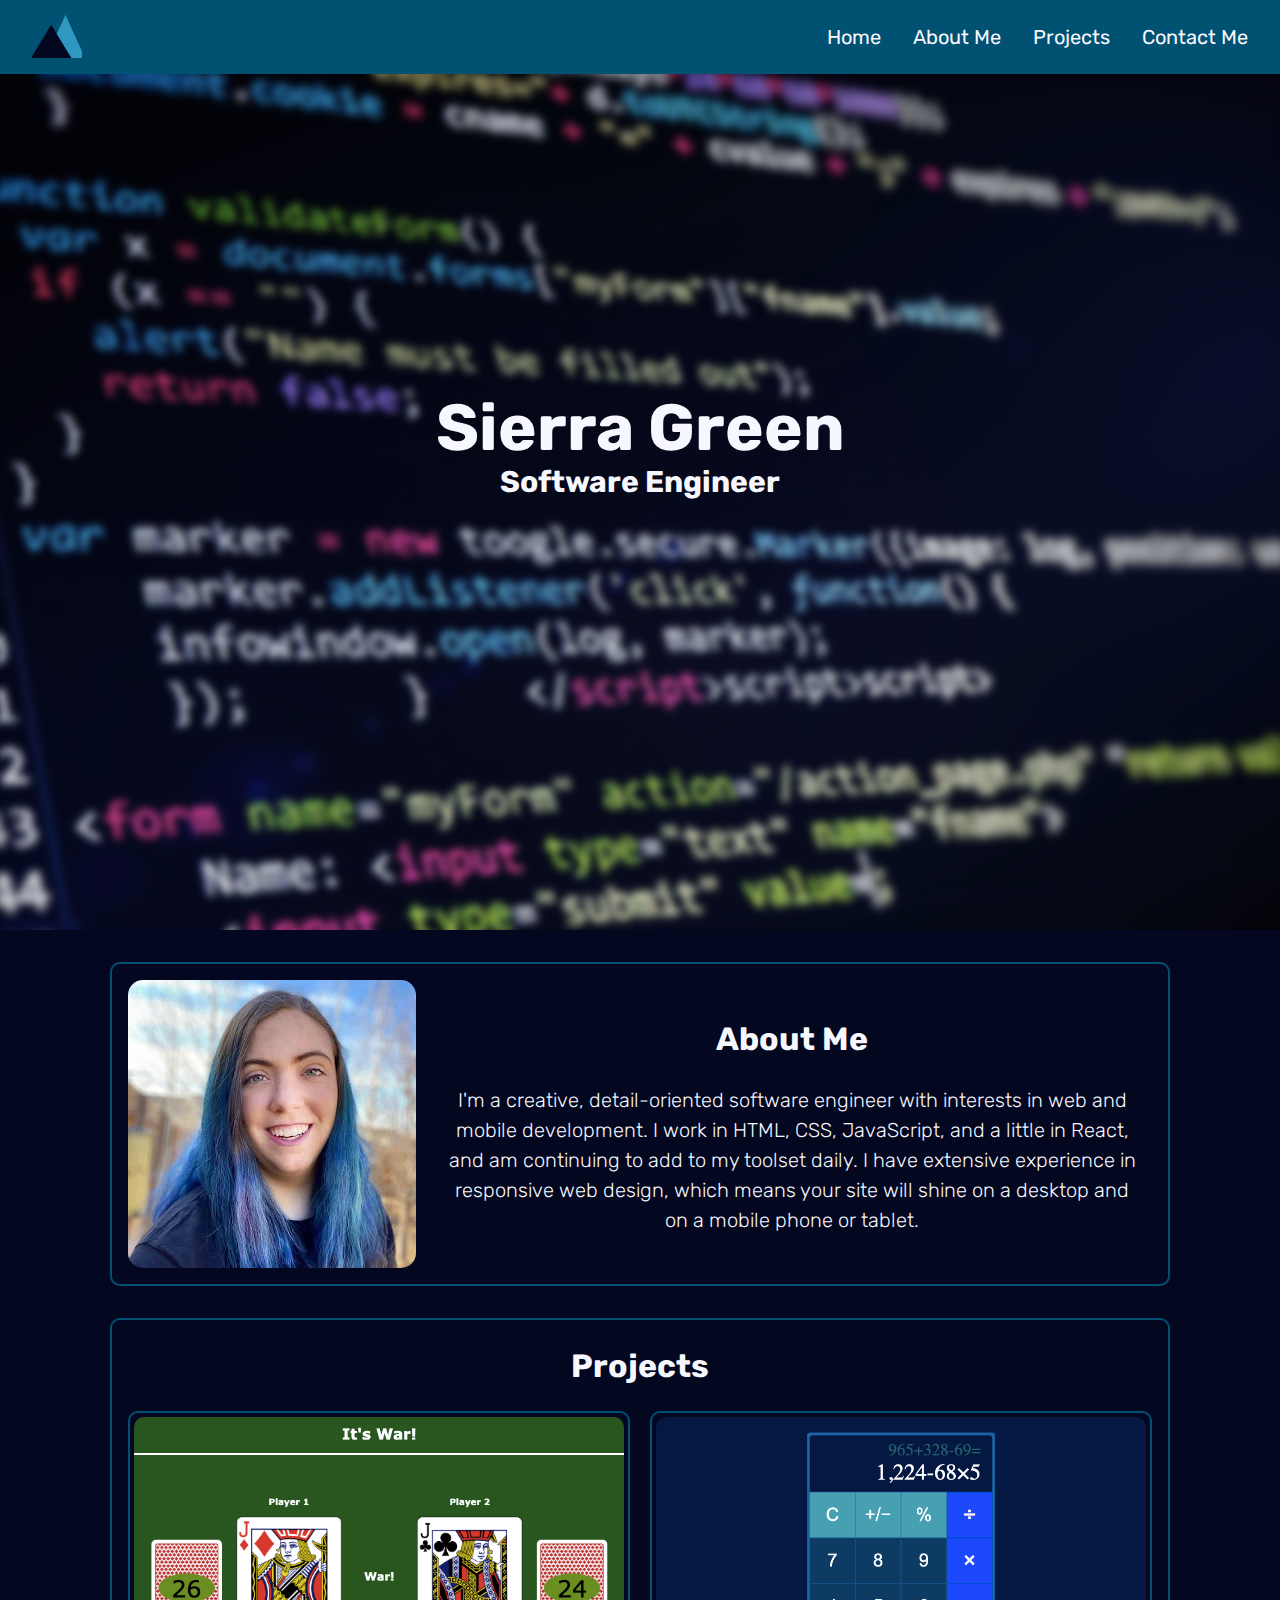
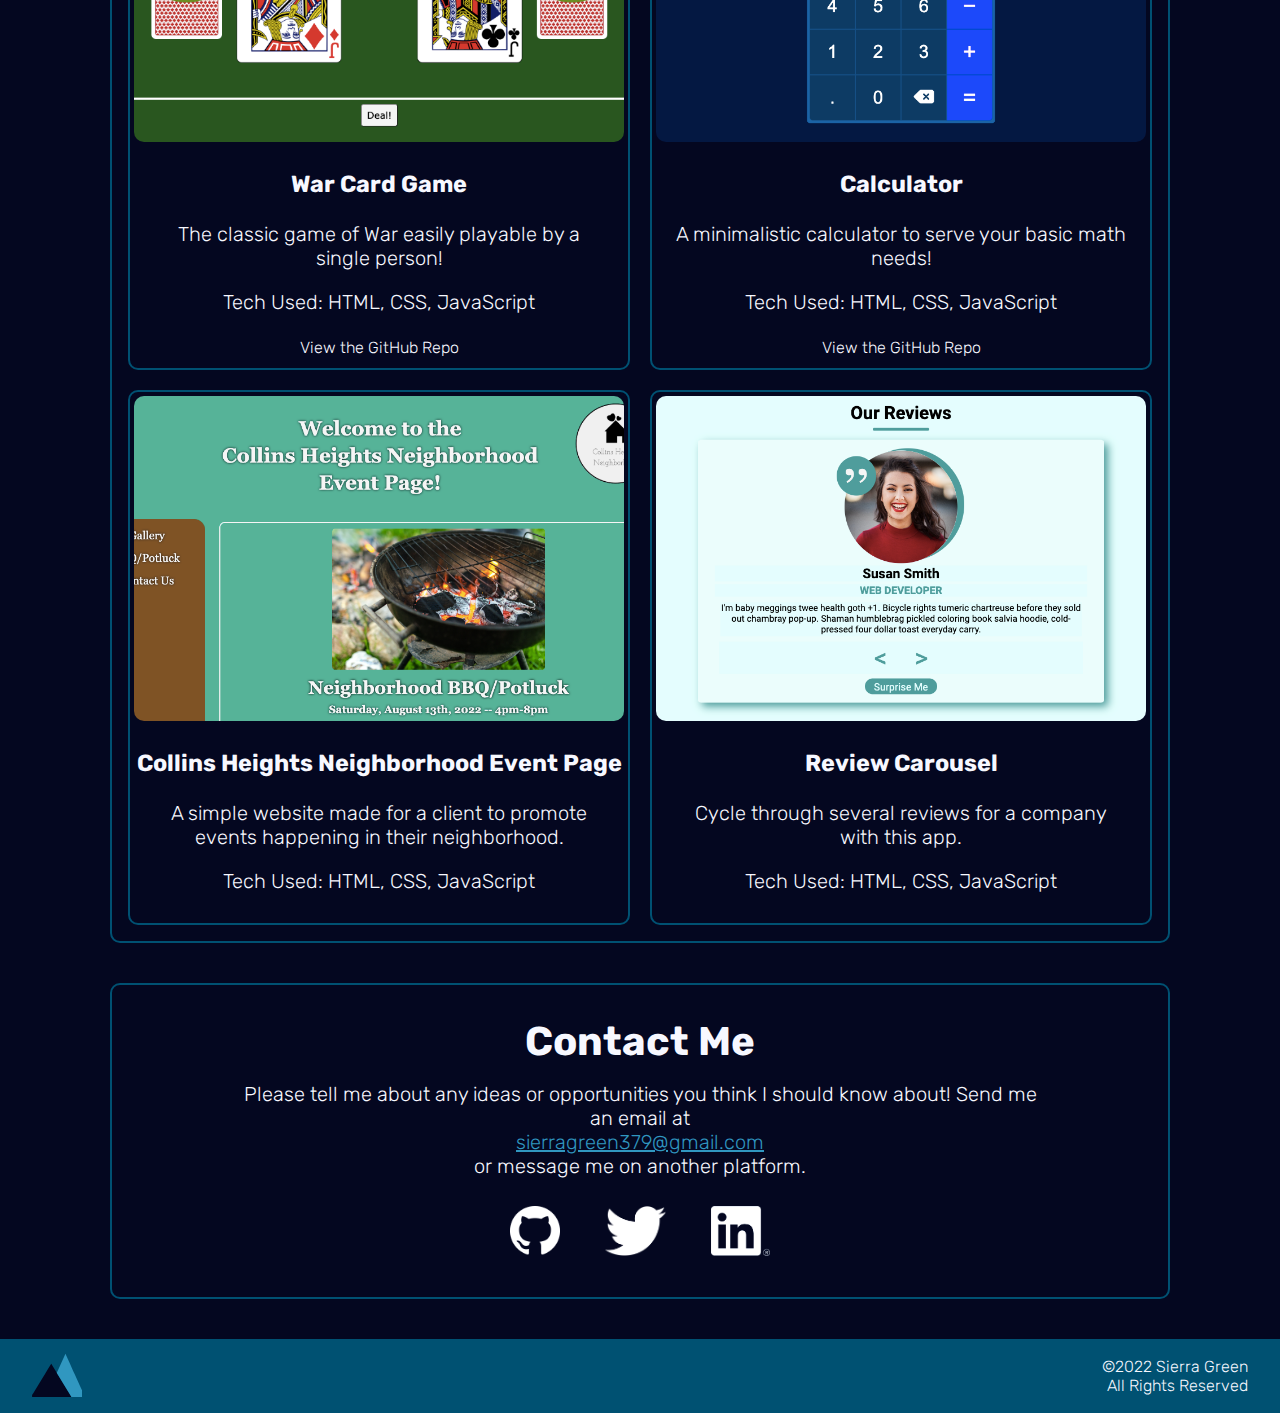
<file: index.html>
<!DOCTYPE html>
<html lang="en">
  <head>
    <meta charset="UTF-8">
    <meta http-equiv="X-UA-Compatible" content="IE-edge">
    <meta name="viewport" content="width=device-width, initial-scale=1.0">
    <title>Sierra Green - Portfolio</title>
    <link rel="stylesheet" href="CSS/style.css"></link>
    <link rel="icon" type="image/png" href="Logos/Personal_Logo.svg">
  </head>
  <body>
    <nav id="navbar">
      <img id="header-logo" src="Logos/Personal_Logo.svg" alt="Sierra's Mountain Logo">
      <ul class="nav-menu">
        <li class="nav-item">
          <a class ="nav-link" href="#welcome-section">Home</a>
        </li>
        <li class="nav-item">
          <a class ="nav-link" href="#profile">About Me</a>
        </li>
        <li class="nav-item">
          <a class ="nav-link" href="#projects">Projects</a>
        </li>
        <li class="nav-item">
          <a class ="nav-link" href="#contact">Contact Me</a>
        </li>
      </ul>
      <div class="hamburger">
        <span class="bar"></span>
        <span class="bar"></span>
        <span class="bar"></span>
      </div>
    </nav>
    <section id="welcome-section">
      <div id="bg-image"></div>
      <div id="welcome-text">
        <h1>Sierra Green</h1>
        <p>Software Engineer</p>
      </div>
    </section>
    <section id="profile">
      <img src="Images/Headshot.png" alt="Sierra's picture">
      <div id="profile-text">
      <h2>About Me</h2>
      <p>I'm a creative, detail-oriented software engineer with interests in web and mobile development. I work in HTML, CSS, JavaScript, and a little in React, and am continuing to add to my toolset daily. I have extensive experience in responsive web design, which means your site will shine on a desktop and on a mobile phone or tablet.</p>
      </div>
    </section>
    <section id="projects">
      <h2>Projects</h2>
      <div id="project-links">
        <div class="project-tile">
          <a href="https://sierragreen379.github.io/War_Card_Game/" target="_blank"><img src="Images/War_Card_Game_photo.png">
            <h3>War Card Game</h3>
          </a>
          <p>The classic game of War easily playable by a single person!</p>
          <p>Tech Used: HTML, CSS, JavaScript</p>
          <a class="github-link" href="https://github.com/sierragreen379/War_Card_Game">View the GitHub Repo</a>
        </div>
        <div class="project-tile">
          <a href="https://sierragreen379.github.io/Calculator/" target="_blank"><img src="./Images/calculator_photo.png">
            <h3>Calculator</h3>
          </a>
          <p>A minimalistic calculator to serve your basic math needs!</p>
          <p>Tech Used: HTML, CSS, JavaScript</p>
          <a class="github-link" href="https://github.com/sierragreen379/Calculator">View the GitHub Repo</a>
        </div>
        <div class="project-tile">
          <a href="https://collinsheightsneighborhood.netlify.app/" target="_blank"><img src="Images/CHNeighborhood_Img.png">
            <h3>Collins Heights Neighborhood Event Page</h3>
          </a>
          <p>A simple website made for a client to promote events happening in their neighborhood.</p>
          <p>Tech Used: HTML, CSS, JavaScript</p>
        </div>
        <div class="project-tile">
          <a href="https://sierragreen379.github.io/Review_Carousel/" target="_blank"><img src="Images/Reviews_Img.png">
            <h3>Review Carousel</h3>
          </a>
          <p>Cycle through several reviews for a company with this app.</p>
          <p>Tech Used: HTML, CSS, JavaScript</p>
        </div>
      </div>
    </section>
    <section id="contact">
      <h2>Contact Me</h2>
      <p>Please tell me about any ideas or opportunities you think I should know about! Send me an email at<br>
        <a id="email-link" href="mailto:sierragreen379@gmail.com">sierragreen379@gmail.com</a>
      <br>or message me on another platform.</p>
      <section id="socials">
        <a class="social-link" href="https://github.com/sierragreen379" target="_blank"><img src="Logos/GitHub-Mark-Light-64px.png" alt="GitHub logo and link to Sierra's profile there."></a>
        <a class="social-link" href="https://twitter.com/sierragreen379" target="_blank"><img src="Logos/2021 Twitter logo - white.png" alt="Twitter logo and link to Sierra's profile there."></a>
        <a class="social-link" href="https://www.linkedin.com/in/sierragreen379/" target="_blank"><img src="Logos/LI-In-Bug.png" alt="LinkedIn logo and link to Sierra's profile there."></a>
      </section>
    </section>
    <footer>
      <img src="Logos/Personal_Logo.svg" alt="Sierra's Mountain Logo">
      <p>&copy;2022 Sierra Green<br>All Rights Reserved</p>
    </footer>
    <script src="JavaScript/main.js"></script>
  </body>
</html>
</file>
<file: CSS/style.css>
@import url('https://fonts.googleapis.com/css2?family=Rubik:ital,wght@0,300;0,400;0,500;0,600;0,700;0,800;0,900;1,300;1,400;1,500;1,600;1,700;1,800;1,900&display=swap');

body {
  font-family: Rubik, sans-serif;
  font-weight: 300;
  background-color: #040720;
  color: #F7F8FF;
  margin: 0;
  padding: 0;
  box-sizing: border-box;
}

a {
  text-decoration: none;
  color: #F7F8FF;
}

html {
  scroll-behavior: smooth;
}

#navbar {
  position: fixed;
  display: flex;
  justify-content: space-between;
  align-items: center;
  top: 0;
  width: 100%;
  background-color: #005172;
  z-index: 3;
  font-size: 20px;
  font-weight: 400;
  color: #F7F8FF;
}

#header-logo {
  height: 50px;
  margin: 0.5rem 2rem 1rem;
}

.nav-menu {
  display: flex;
  justify-content: end;
  align-items: center;
}

.nav-menu > li {
  list-style: none;
}

.nav-item {
  position: relative;
  margin-right: 2rem;
}

.nav-item:after {
  content: '';
  position: absolute;
  width: 100%;
  transform: scaleX(0);
  height: 2px;
  bottom: 0;
  left: 0;
  background-color: #F7F8FF;
  transform-origin: bottom right;
  transition: transform .25s ease-in-out;
}

.nav-item:hover::after {
  transform: scaleX(1);
  transform-origin: bottom left;
}

.hamburger {
  display: none;
  cursor: pointer;
}

.bar {
  display: block;
  width: 25px;
  height: 3px;
  margin: 5px auto;
  transition: all 0.3s ease-in-out;
  -webkit-transition: all 0.3s ease-in-out;
  background-color: #F7F8FF;
  border-radius: 10px;
}

@media (max-width: 610px) {
  #header-logo {
    margin-left: 1rem;
  }
  .hamburger {
    display: block;
    float: right;
    margin: 1rem;
  }
  .hamburger.active .bar:nth-child(2) {
    opacity: 0;
  }
  .hamburger.active .bar:nth-child(1) {
    transform: translateY(8px) rotate(45deg);
  }
  .hamburger.active .bar:nth-child(3) {
    transform: translateY(-8px) rotate(-45deg);
  }
  .nav-menu {
    position: fixed;
    top: -100%;
    flex-direction: column;
    background-color: #005172;
    border-radius: 10px;
    width: 100%;
    transition: 0.5s;
  }
  .nav-item {
    margin: 15px 0;
  }
  .nav-menu.active {
    top: 45px;
  }
}

#welcome-section {
  height: 100vh;
  margin-top: 30px;
  overflow: hidden;
}

#bg-image {
  height: 105vh;
  background-image: url("../Images/Welcome_Background_Img.png");
  background-position: center;
  background-repeat: no-repeat;
  background-size: cover;
  background-color: #040720;
  filter: blur(4px);
  -webkit-filter: blur(4px);
  margin: -5px;
}

#welcome-text {
  color: #F7F8FF;
  width: 90%;
  font-weight: 700;
  text-align: center;
  z-index: 2;
  position: absolute;
  top: 50%;
  left: 50%;
  transform: translate(-50%, -50%);
}

#welcome-text > h1 {
  font-size: 65px;
  margin-bottom: -2rem;
}

#welcome-text > p {
  font-size: 30px;
  margin-bottom: 3.5rem;
}

@media (max-width: 451px) {
  #welcome-text > h1 {
    margin-bottom: -1rem;
  }
  #welcome-text > p {
    margin-bottom: 1rem;
  }
}

h2 {
  font-size: 2em;
}

#profile {
  border: 2px solid #005172;
  border-radius: 10px;
  width: 80%;
  margin: 2em auto;
  padding: 1em;
  display: flex;
  align-items: center;
  justify-items: center;
  gap: 1em;
  overflow: hidden;
}

#profile > img {
  border-radius: 15px;
}

#profile-text {
  padding: 0 1em;
  text-align: center;
}

#profile-text > p {
  font-size: 20px;
  line-height: 1.5;
}

@media (max-width: 1023px) {
  #profile {
    flex-direction: column;
  }
}

@media (max-width: 370px) {
  #profile > img {
    width: 100%;
  }
}

#projects {
  border: 2px solid #005172;
  border-radius: 10px;
  width: 80%;
  margin: 2em auto;
  padding: 0 1em 1em 1em;
  text-align: center;
}

#project-links {
  display: grid;
  grid-template-columns: repeat(2, minmax(320px, 1fr));
  grid-gap: 1em;
  font-size: 20px;
}

#project-links img {
  height: 325px;
  width: 100%;
  object-fit: cover;
  border-radius: 10px;
  transition: transform .5s;
  -webkit-transition: transform .5s;
  -moz-transition: transform .5s;
  -o-transition: transform .5s;
}

.project-tile {
  border: 2px solid #005172;
  border-radius: 10px;
  padding: .2em .2em .5em;
}

.project-tile img:hover {
  transform: scale(1.05);
  -webkit-transform: scale(1.05);
  -moz-transform: scale(1.05);
  -o-transform: scale(1.05);
}

.project-tile > a {
  transition: color .5s;
  -webkit-transition: color .5s;
  -moz-transition: color .5s;
  -o-transition: color .5s;
}

.project-tile > a:hover {
  color: #3097c0;
}

.project-tile > p {
  margin: 20px;
}

.github-link {
  font-size: 16px;
}

@media (max-width: 830px) {
  #project-links {
    grid-template-columns: 1fr;
  }
}

#contact {
  border: 2px solid #005172;
  border-radius: 10px;
  width: 80%;
  margin: 2em auto;
  padding: 0 1rem 1rem;
  text-align: center;
  font-size: 20px;
}

#contact > p {
  width: 80%;
  margin: -1rem auto 0.5rem;
}

#email-link {
  color: #3097c0;
  text-decoration: underline;
}

.social-link {
  display: inline-block;
  transition: transform .3s;
  -webkit-transition: transform .3s;
  -moz-transition: transform .3s;
  -o-transition: transform .3s;
}

.social-link > img {
  height: 50px;
  margin: 20px;
}

.social-link:hover {
  transform: scale(1.2);
  -webkit-transform: scale(1.2);
  -moz-transform: scale(1.2);
  -o-transform: scale(1.2);
}

footer {
  text-align: right;
  background-color: #005172;
  bottom: 0;
  display: flex;
  justify-content: space-between;
  align-items: center;
  padding-right: 2rem;
}

footer > img {
  height: 50px;
  margin: 0.5rem 2rem 1rem;
}

@media (max-width: 610px) {
  footer {
    padding-right: 1rem;
  }
  footer > img {
    margin-left: 1rem;
  }
}
</file>
